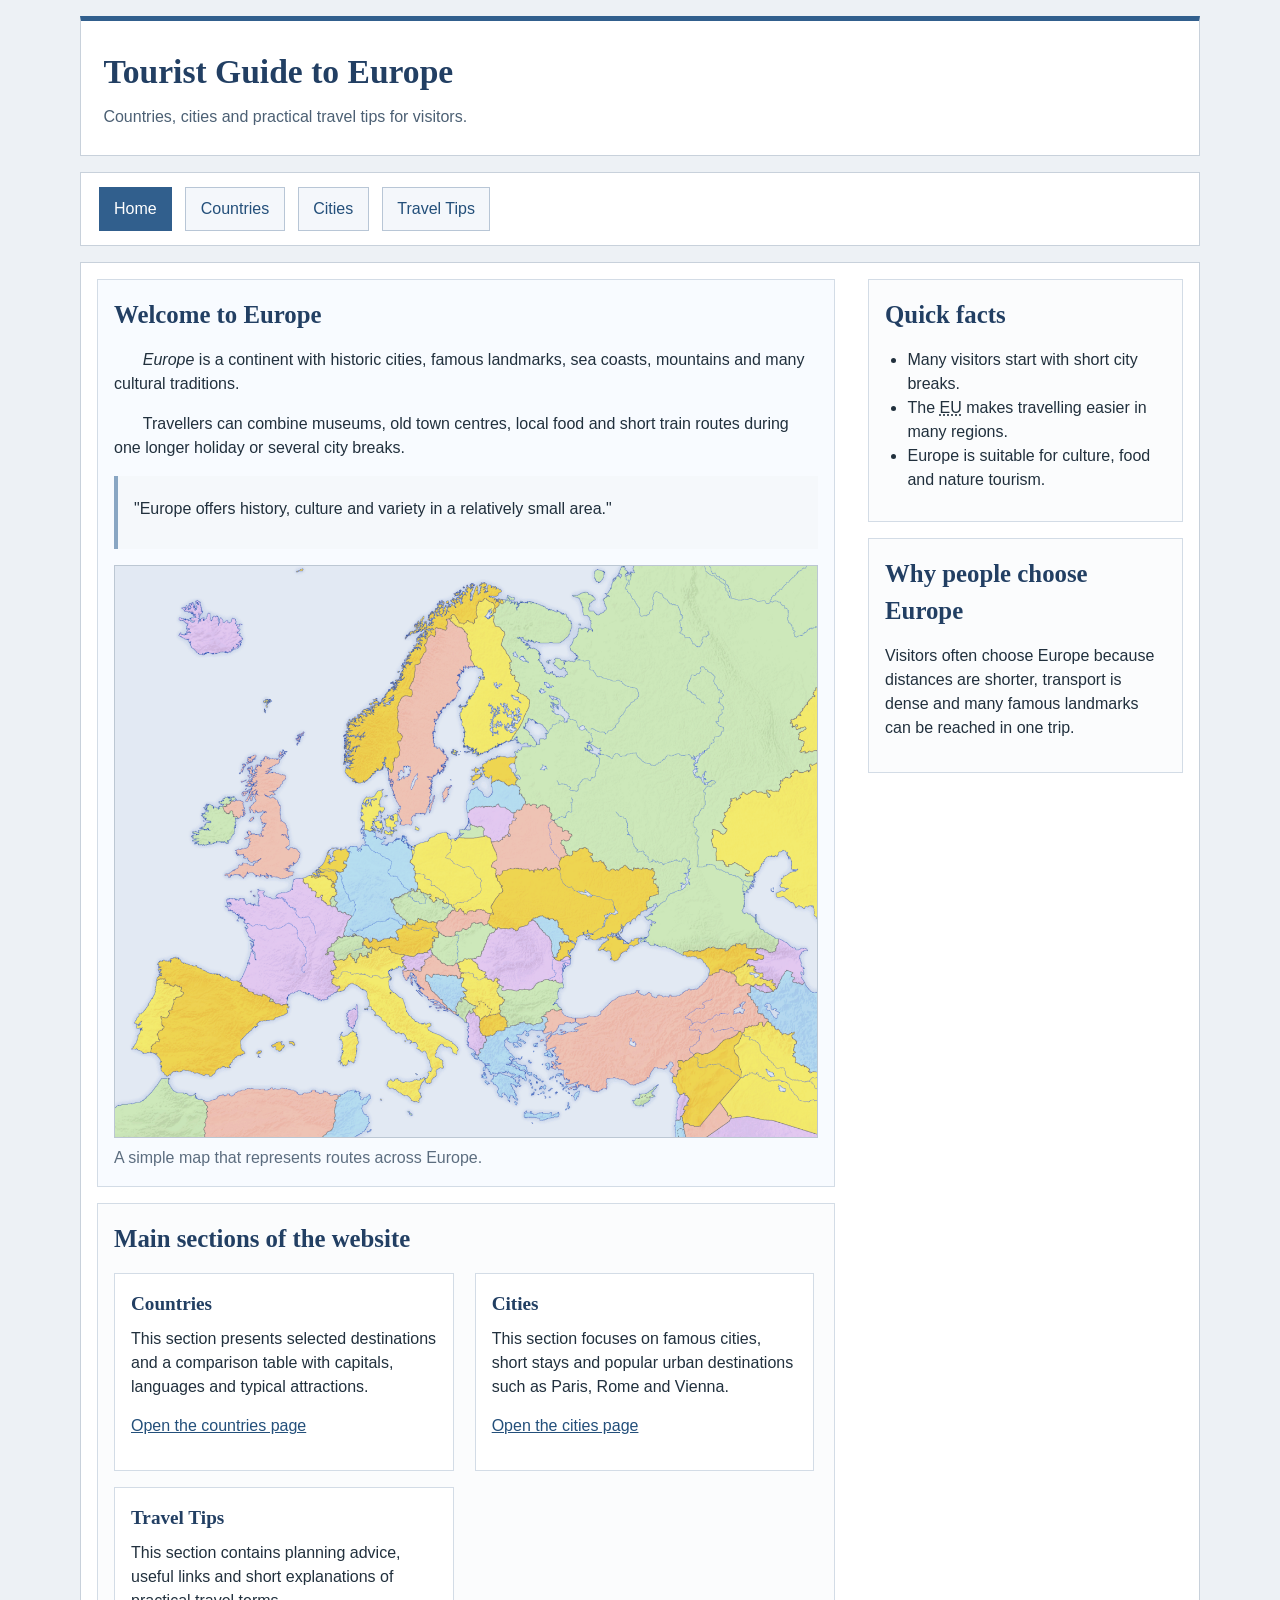
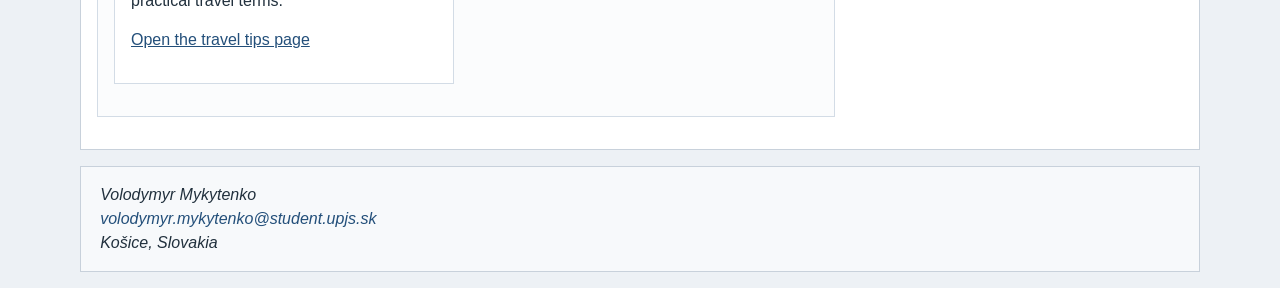
<file: index.html>
<!DOCTYPE html>
<html lang="en">
<head>
    <meta charset="UTF-8">
    <meta name="viewport" content="width=device-width, initial-scale=1.0">
    <meta name="author" content="Volodymyr Mykytenko">
    <meta name="description" content="Tourist Guide to Europe with countries, cities and practical travel tips.">
    <link rel="stylesheet" href="styles/styly.css">
    <title>Tourist Guide to Europe</title>
</head>
<body>
    <header>
        <h1>Tourist Guide to Europe</h1>
        <p class="site-description">Countries, cities and practical travel tips for visitors.</p>
    </header>

    <nav aria-label="Main menu">
        <ul>
            <li><a href="index.html" aria-current="page">Home</a></li>
            <li><a href="countries.html">Countries</a></li>
            <li><a href="cities.html">Cities</a></li>
            <li><a href="tips.html">Travel Tips</a></li>
        </ul>
    </nav>

    <main>
        <div class="primary-column">
            <section class="intro">
                <h2>Welcome to Europe</h2>
                <p><dfn>Europe</dfn> is a continent with historic cities, famous landmarks, sea coasts, mountains and many cultural traditions.</p>
                <p>Travellers can combine museums, old town centres, local food and short train routes during one longer holiday or several city breaks.</p>
                <blockquote>
                    <p class="no-indent">"Europe offers history, culture and variety in a relatively small area."</p>
                </blockquote>
                <figure>
                    <img src="obrazky/europa-mapa.jpg" alt="Map of Europe">
                    <figcaption>A simple map that represents routes across Europe.</figcaption>
                </figure>
            </section>

            <section class="content-box">
                <h2>Main sections of the website</h2>
                <div class="feature-grid">
                    <article>
                        <h3>Countries</h3>
                        <p>This section presents selected destinations and a comparison table with capitals, languages and typical attractions.</p>
                        <p><a href="countries.html">Open the countries page</a></p>
                    </article>
                    <article>
                        <h3>Cities</h3>
                        <p>This section focuses on famous cities, short stays and popular urban destinations such as Paris, Rome and Vienna.</p>
                        <p><a href="cities.html">Open the cities page</a></p>
                    </article>
                    <article>
                        <h3>Travel Tips</h3>
                        <p>This section contains planning advice, useful links and short explanations of practical travel terms.</p>
                        <p><a href="tips.html">Open the travel tips page</a></p>
                    </article>
                </div>
            </section>
        </div>

        <aside class="side-column">
            <section class="sidebar-box">
                <h2>Quick facts</h2>
                <ul>
                    <li>Many visitors start with short city breaks.</li>
                    <li>The <abbr title="European Union">EU</abbr> makes travelling easier in many regions.</li>
                    <li>Europe is suitable for culture, food and nature tourism.</li>
                </ul>
            </section>

            <section class="sidebar-box">
                <h2>Why people choose Europe</h2>
                <p class="no-indent">Visitors often choose Europe because distances are shorter, transport is dense and many famous landmarks can be reached in one trip.</p>
            </section>
        </aside>
    </main>

    <footer>
        <address>
            Volodymyr Mykytenko<br>
            <a href="mailto:volodymyr.mykytenko@student.upjs.sk">volodymyr.mykytenko@student.upjs.sk</a><br>
            Košice, Slovakia
        </address>
    </footer>
</body>
</html>
</file>
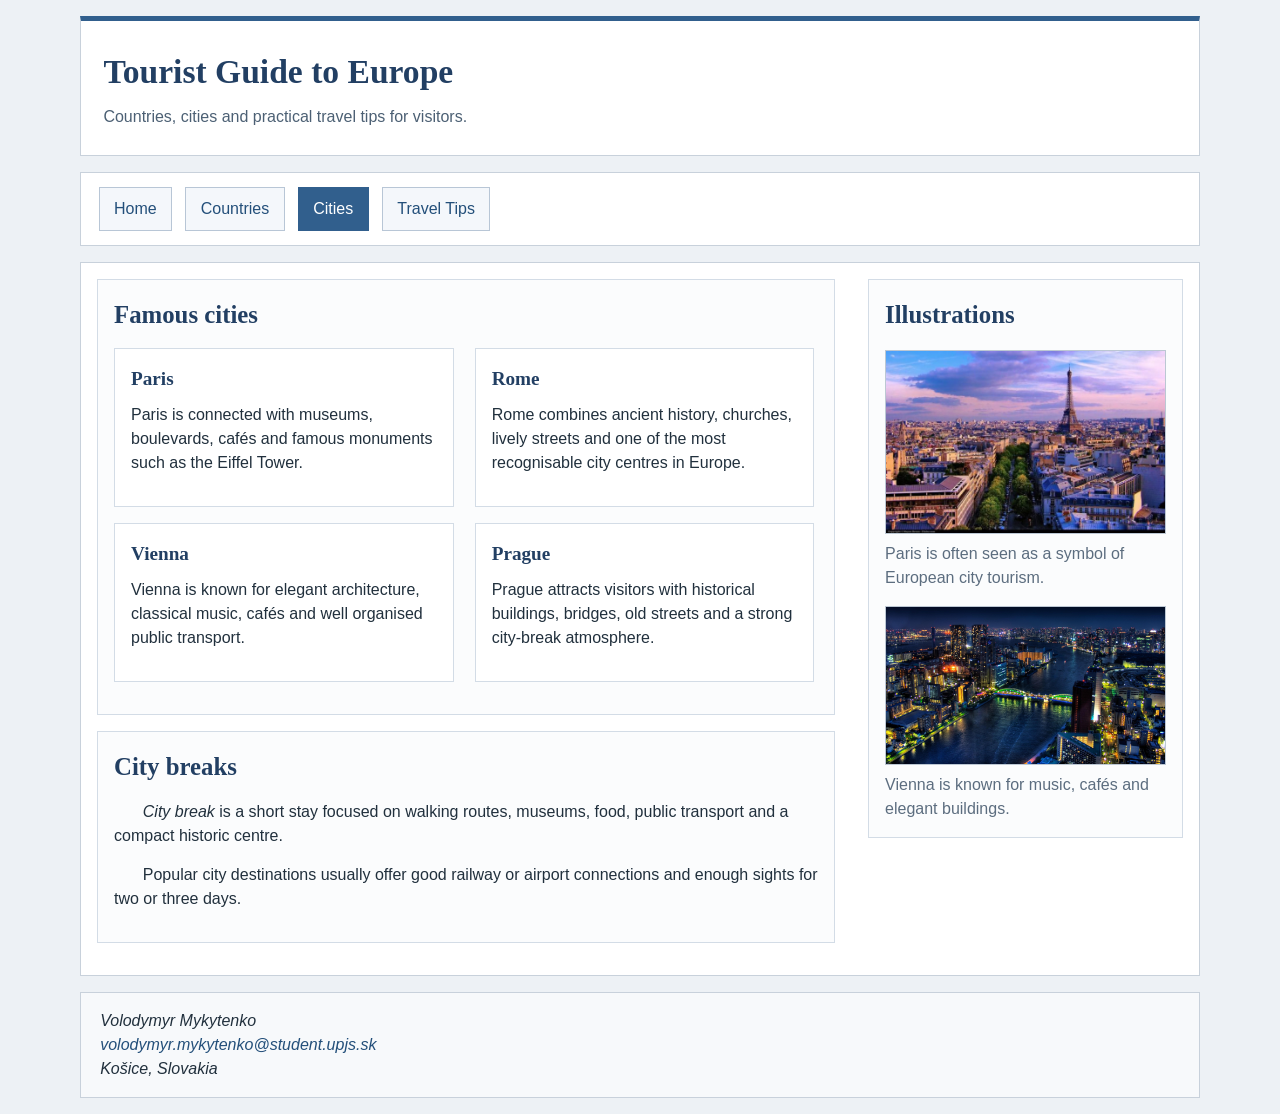
<file: cities.html>
<!DOCTYPE html>
<html lang="en">
<head>
    <meta charset="UTF-8">
    <meta name="viewport" content="width=device-width, initial-scale=1.0">
    <meta name="author" content="Volodymyr Mykytenko">
    <meta name="description" content="Selected European cities and short notes about city tourism.">
    <link rel="stylesheet" href="styles/styly.css">
    <title>Tourist Guide to Europe | Cities</title>
</head>
<body>
    <header>
        <h1>Tourist Guide to Europe</h1>
        <p class="site-description">Countries, cities and practical travel tips for visitors.</p>
    </header>

    <nav aria-label="Main menu">
        <ul>
            <li><a href="index.html">Home</a></li>
            <li><a href="countries.html">Countries</a></li>
            <li><a href="cities.html" aria-current="page">Cities</a></li>
            <li><a href="tips.html">Travel Tips</a></li>
        </ul>
    </nav>

    <main>
        <div class="primary-column">
            <section class="content-box">
                <h2>Famous cities</h2>
                <div class="card-grid">
                    <article class="city-card">
                        <h3>Paris</h3>
                        <p>Paris is connected with museums, boulevards, cafés and famous monuments such as the Eiffel Tower.</p>
                    </article>
                    <article class="city-card">
                        <h3>Rome</h3>
                        <p>Rome combines ancient history, churches, lively streets and one of the most recognisable city centres in Europe.</p>
                    </article>
                    <article class="city-card">
                        <h3>Vienna</h3>
                        <p>Vienna is known for elegant architecture, classical music, cafés and well organised public transport.</p>
                    </article>
                    <article class="city-card">
                        <h3>Prague</h3>
                        <p>Prague attracts visitors with historical buildings, bridges, old streets and a strong city-break atmosphere.</p>
                    </article>
                </div>
            </section>

            <section class="content-box">
                <h2>City breaks</h2>
                <p><dfn>City break</dfn> is a short stay focused on walking routes, museums, food, public transport and a compact historic centre.</p>
                <p>Popular city destinations usually offer good railway or airport connections and enough sights for two or three days.</p>
            </section>
        </div>

        <aside class="side-column">
            <section class="sidebar-box">
                <h2>Illustrations</h2>
                <figure>
                    <img src="obrazky/pariz.jpg" alt="Stylised symbol of Paris with the Eiffel Tower">
                    <figcaption>Paris is often seen as a symbol of European city tourism.</figcaption>
                </figure>
                <figure>
                    <img src="obrazky/wien.jpg" alt="Stylised symbol of Vienna architecture">
                    <figcaption>Vienna is known for music, cafés and elegant buildings.</figcaption>
                </figure>
            </section>
        </aside>
    </main>

    <footer>
        <address>
            Volodymyr Mykytenko<br>
            <a href="mailto:volodymyr.mykytenko@student.upjs.sk">volodymyr.mykytenko@student.upjs.sk</a><br>
            Košice, Slovakia
        </address>
    </footer>
</body>
</html>
</file>
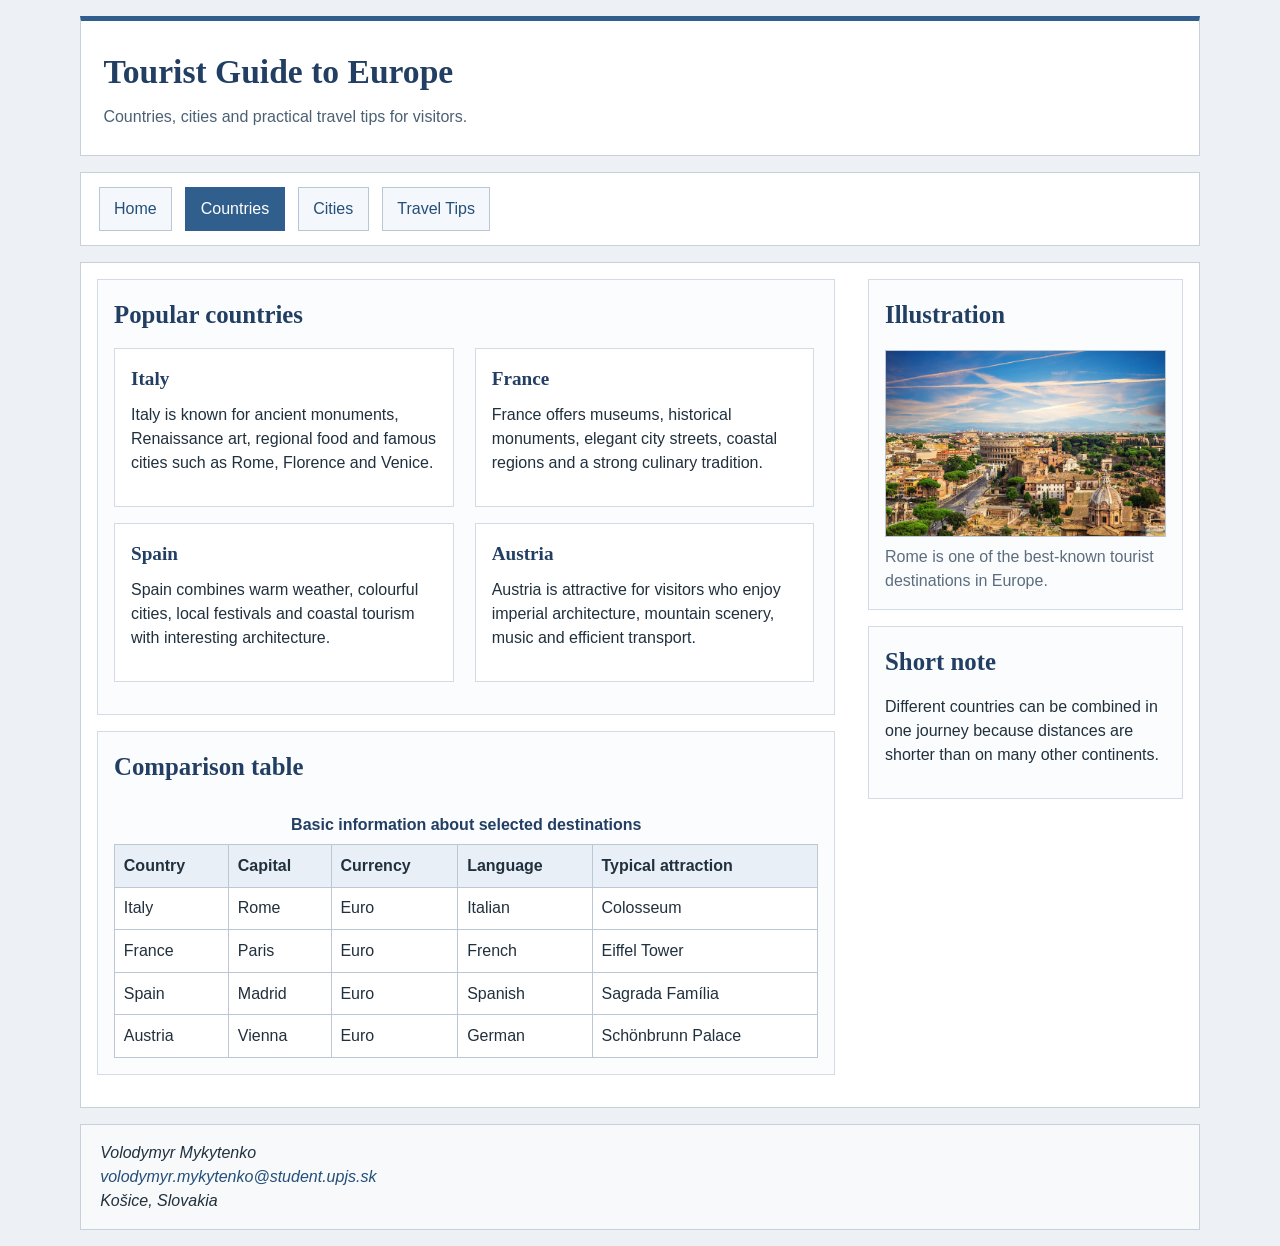
<file: countries.html>
<!DOCTYPE html>
<html lang="en">
<head>
    <meta charset="UTF-8">
    <meta name="viewport" content="width=device-width, initial-scale=1.0">
    <meta name="author" content="Volodymyr Mykytenko">
    <meta name="description" content="Selected European countries and a simple comparison table.">
    <link rel="stylesheet" href="styles/styly.css">
    <title>Tourist Guide to Europe | Countries</title>
</head>
<body>
    <header>
        <h1>Tourist Guide to Europe</h1>
        <p class="site-description">Countries, cities and practical travel tips for visitors.</p>
    </header>

    <nav aria-label="Main menu">
        <ul>
            <li><a href="index.html">Home</a></li>
            <li><a href="countries.html" aria-current="page">Countries</a></li>
            <li><a href="cities.html">Cities</a></li>
            <li><a href="tips.html">Travel Tips</a></li>
        </ul>
    </nav>

    <main>
        <div class="primary-column">
            <section class="content-box">
                <h2>Popular countries</h2>
                <div class="card-grid">
                    <article class="country-card">
                        <h3>Italy</h3>
                        <p>Italy is known for ancient monuments, Renaissance art, regional food and famous cities such as Rome, Florence and Venice.</p>
                    </article>
                    <article class="country-card">
                        <h3>France</h3>
                        <p>France offers museums, historical monuments, elegant city streets, coastal regions and a strong culinary tradition.</p>
                    </article>
                    <article class="country-card">
                        <h3>Spain</h3>
                        <p>Spain combines warm weather, colourful cities, local festivals and coastal tourism with interesting architecture.</p>
                    </article>
                    <article class="country-card">
                        <h3>Austria</h3>
                        <p>Austria is attractive for visitors who enjoy imperial architecture, mountain scenery, music and efficient transport.</p>
                    </article>
                </div>
            </section>

            <section class="table-box">
                <h2>Comparison table</h2>
                <div class="table-wrap">
                    <table>
                        <caption>Basic information about selected destinations</caption>
                        <thead>
                            <tr>
                                <th scope="col">Country</th>
                                <th scope="col">Capital</th>
                                <th scope="col">Currency</th>
                                <th scope="col">Language</th>
                                <th scope="col">Typical attraction</th>
                            </tr>
                        </thead>
                        <tbody>
                            <tr>
                                <td>Italy</td>
                                <td>Rome</td>
                                <td>Euro</td>
                                <td>Italian</td>
                                <td>Colosseum</td>
                            </tr>
                            <tr>
                                <td>France</td>
                                <td>Paris</td>
                                <td>Euro</td>
                                <td>French</td>
                                <td>Eiffel Tower</td>
                            </tr>
                            <tr>
                                <td>Spain</td>
                                <td>Madrid</td>
                                <td>Euro</td>
                                <td>Spanish</td>
                                <td>Sagrada Família</td>
                            </tr>
                            <tr>
                                <td>Austria</td>
                                <td>Vienna</td>
                                <td>Euro</td>
                                <td>German</td>
                                <td>Schönbrunn Palace</td>
                            </tr>
                        </tbody>
                    </table>
                </div>
            </section>
        </div>

        <aside class="side-column">
            <section class="sidebar-box">
                <h2>Illustration</h2>
                <figure>
                    <img src="obrazky/taliansko-rim.jpg" alt="Stylised symbol of the Colosseum in Rome">
                    <figcaption>Rome is one of the best-known tourist destinations in Europe.</figcaption>
                </figure>
            </section>

            <section class="sidebar-box">
                <h2>Short note</h2>
                <p class="no-indent">Different countries can be combined in one journey because distances are shorter than on many other continents.</p>
            </section>
        </aside>
    </main>

    <footer>
        <address>
            Volodymyr Mykytenko<br>
            <a href="mailto:volodymyr.mykytenko@student.upjs.sk">volodymyr.mykytenko@student.upjs.sk</a><br>
            Košice, Slovakia
        </address>
    </footer>
</body>
</html>
</file>
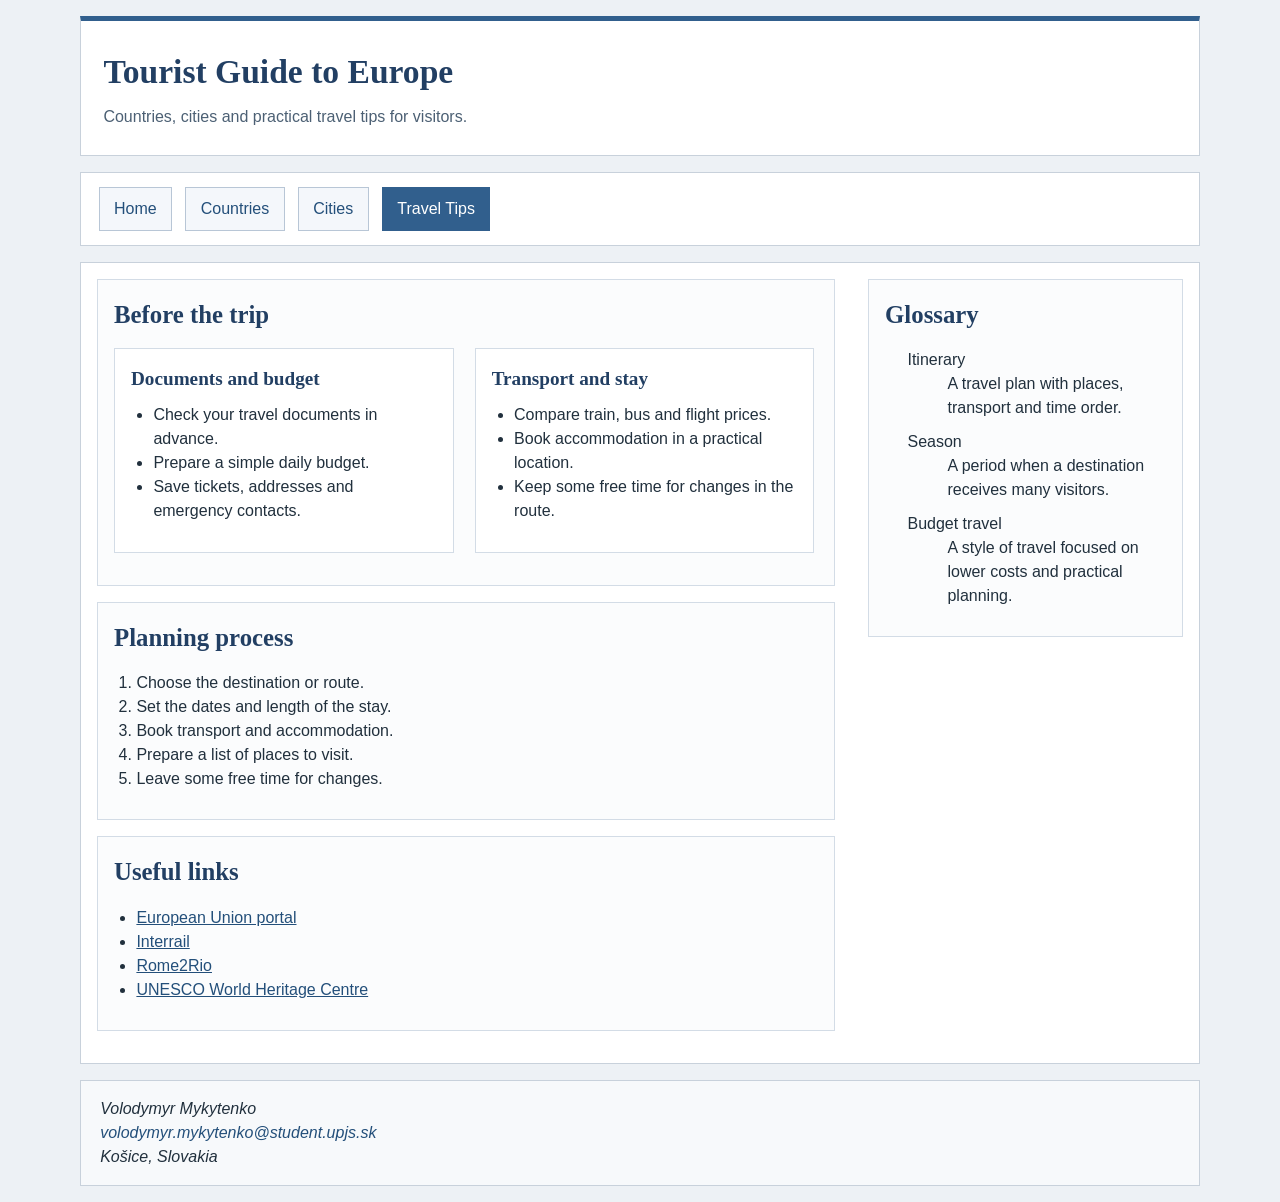
<file: tips.html>
<!DOCTYPE html>
<html lang="en">
<head>
    <meta charset="UTF-8">
    <meta name="viewport" content="width=device-width, initial-scale=1.0">
    <meta name="author" content="Volodymyr Mykytenko">
    <meta name="description" content="Travel tips and useful links for trips across Europe.">
    <link rel="stylesheet" href="styles/styly.css">
    <title>Tourist Guide to Europe | Travel Tips</title>
</head>
<body>
    <header>
        <h1>Tourist Guide to Europe</h1>
        <p class="site-description">Countries, cities and practical travel tips for visitors.</p>
    </header>

    <nav aria-label="Main menu">
        <ul>
            <li><a href="index.html">Home</a></li>
            <li><a href="countries.html">Countries</a></li>
            <li><a href="cities.html">Cities</a></li>
            <li><a href="tips.html" aria-current="page">Travel Tips</a></li>
        </ul>
    </nav>

    <main>
        <div class="primary-column">
            <section class="content-box">
                <h2>Before the trip</h2>
                <div class="card-grid">
                    <article class="tip-card">
                        <h3>Documents and budget</h3>
                        <ul>
                            <li>Check your travel documents in advance.</li>
                            <li>Prepare a simple daily budget.</li>
                            <li>Save tickets, addresses and emergency contacts.</li>
                        </ul>
                    </article>
                    <article class="tip-card">
                        <h3>Transport and stay</h3>
                        <ul>
                            <li>Compare train, bus and flight prices.</li>
                            <li>Book accommodation in a practical location.</li>
                            <li>Keep some free time for changes in the route.</li>
                        </ul>
                    </article>
                </div>
            </section>

            <section class="content-box">
                <h2>Planning process</h2>
                <ol>
                    <li>Choose the destination or route.</li>
                    <li>Set the dates and length of the stay.</li>
                    <li>Book transport and accommodation.</li>
                    <li>Prepare a list of places to visit.</li>
                    <li>Leave some free time for changes.</li>
                </ol>
            </section>

            <section class="content-box">
                <h2>Useful links</h2>
                <ul>
                    <li><a href="https://europa.eu/">European Union portal</a></li>
                    <li><a href="https://www.interrail.eu/">Interrail</a></li>
                    <li><a href="https://www.rome2rio.com/">Rome2Rio</a></li>
                    <li><a href="https://whc.unesco.org/">UNESCO World Heritage Centre</a></li>
                </ul>
            </section>
        </div>

        <aside class="side-column">
            <section class="sidebar-box">
                <h2>Glossary</h2>
                <dl>
                    <dt>Itinerary</dt>
                    <dd>A travel plan with places, transport and time order.</dd>
                    <dt>Season</dt>
                    <dd>A period when a destination receives many visitors.</dd>
                    <dt>Budget travel</dt>
                    <dd>A style of travel focused on lower costs and practical planning.</dd>
                </dl>
            </section>
        </aside>
    </main>

    <footer>
        <address>
            Volodymyr Mykytenko<br>
            <a href="mailto:volodymyr.mykytenko@student.upjs.sk">volodymyr.mykytenko@student.upjs.sk</a><br>
            Košice, Slovakia
        </address>
    </footer>
</body>
</html>
</file>
<file: styles/styly.css>
article,
aside,
figcaption,
figure,
footer,
header,
main,
nav,
section {
    display: block;
}

* {
    box-sizing: border-box;
}

body {
    margin: 0;
    background-color: #edf1f5;
    color: #21303d;
    font-family: Verdana, Arial, Helvetica, sans-serif;
    line-height: 1.5;
}

header,
nav,
main,
footer {
    width: 94%;
    max-width: 1120px;
    margin: 1em auto;
    border: 1px solid #c8d1db;
    background-color: #ffffff;
}

header {
    padding: 1.6em 1.4em;
    border-top: 5px solid #315f8d;
}

nav {
    padding: 0.9em 1.1em;
}

main {
    padding: 1em;
}

footer {
    padding: 1em 1.2em;
    background-color: #f7f9fb;
}

h1,
h2,
h3 {
    margin-top: 0;
    font-family: Georgia, "Times New Roman", Times, serif;
    color: #223f63;
}

h1 {
    margin-bottom: 0.25em;
    font-size: 2.1em;
}

h2 {
    margin-bottom: 0.6em;
    font-size: 1.55em;
}

h3 {
    margin-bottom: 0.45em;
    font-size: 1.2em;
}

.site-description,
figcaption,
caption,
address,
summary,
li,
dt,
dd,
th,
td,
.no-indent {
    text-indent: 0;
}

.site-description {
    margin: 0;
    color: #4c6074;
}

p {
    margin-top: 0.55em;
    margin-bottom: 0.95em;
    text-indent: 1.8em;
}

blockquote {
    margin: 1em 0;
    padding: 0.8em 1em;
    border-left: 4px solid #89a6c3;
    background-color: #f5f8fb;
}

nav ul {
    margin: 0;
    padding: 0;
    list-style: none;
}

nav li {
    margin: 0 0 0.5em 0;
}

nav a {
    display: block;
    padding: 0.55em 0.9em;
    border: 1px solid #b8c6d6;
    background-color: #f4f7fb;
    color: #234f7a;
    text-decoration: none;
}

a:link {
    color: #234f7a;
}

a:visited {
    color: #6b4c8f;
}

a:hover,
a:focus {
    color: #8a4d00;
    background-color: #fff3dc;
}

a:active {
    color: #ffffff;
    background-color: #a05b10;
}

nav a[aria-current="page"] {
    color: #ffffff;
    border-color: #315f8d;
    background-color: #315f8d;
}

.intro,
.sidebar-box,
.content-box,
.country-card,
.city-card,
.tip-card,
.table-box {
    margin-bottom: 1em;
    padding: 1em;
    border: 1px solid #d3dce6;
    background-color: #fbfcfd;
}

.intro {
    background-color: #f8fbff;
}

.feature-grid article,
.card-grid article {
    margin-bottom: 1em;
    padding: 1em;
    border: 1px solid #d3dce6;
    background-color: #ffffff;
}

.feature-grid p,
.card-grid p,
.sidebar-box p {
    text-indent: 0;
}

figure {
    margin: 1em 0 0 0;
}

img {
    display: block;
    width: 100%;
    max-width: 100%;
    height: auto;
    border: 1px solid #bcc7d3;
    background-color: #ffffff;
}

figcaption {
    margin-top: 0.5em;
    color: #5c6d7f;
}

ul,
ol,
dl {
    margin-top: 0.5em;
    margin-bottom: 0.8em;
    padding-left: 1.4em;
}

dd {
    margin-bottom: 0.6em;
}

.table-wrap {
    overflow-x: auto;
}

table {
    width: 100%;
    border-collapse: collapse;
    margin-top: 0.8em;
    background-color: #ffffff;
}

th,
td {
    border: 1px solid #bcc7d3;
    padding: 0.55em;
    text-align: left;
    vertical-align: top;
}

th {
    background-color: #e8eff6;
}

caption {
    margin-bottom: 0.45em;
    font-weight: bold;
    color: #223f63;
}

footer a {
    text-decoration: none;
}

@media screen and (min-width: 700px) {
    header,
    nav,
    main,
    footer {
        width: 92%;
    }

    nav li {
        display: inline-block;
        margin: 0 0.55em 0 0;
    }

    nav a {
        display: inline-block;
    }

    .feature-grid,
    .card-grid {
        font-size: 0;
    }

    .feature-grid article,
    .card-grid article {
        display: inline-block;
        width: 48.5%;
        margin-right: 3%;
        vertical-align: top;
        font-size: 1rem;
    }

    .feature-grid article:nth-child(2n),
    .card-grid article:nth-child(2n) {
        margin-right: 0;
    }
}

@media screen and (min-width: 1020px) {
    header,
    nav,
    main,
    footer {
        width: 88%;
    }

    main::after {
        content: "";
        display: block;
        clear: both;
    }

    .primary-column {
        float: left;
        width: 68%;
    }

    .side-column {
        float: right;
        width: 29%;
    }

    .feature-grid article,
    .card-grid article {
        width: 48.2%;
    }
}

@media print {
    body,
    header,
    nav,
    main,
    footer,
    .intro,
    .sidebar-box,
    .content-box,
    .country-card,
    .city-card,
    .tip-card,
    .table-box,
    .feature-grid article,
    .card-grid article,
    table,
    th,
    td,
    img {
        color: #000000;
        background-color: #ffffff;
        border-color: #000000;
        box-shadow: none;
    }

    h1,
    h2,
    h3 {
        color: #000000;
        font-family: Verdana, Arial, Helvetica, sans-serif;
    }

    p,
    li,
    dt,
    dd,
    address,
    td,
    th,
    figcaption,
    caption {
        font-family: Georgia, "Times New Roman", Times, serif;
    }

    nav a {
        color: #000000;
        background-color: #ffffff;
    }
}
</file>
